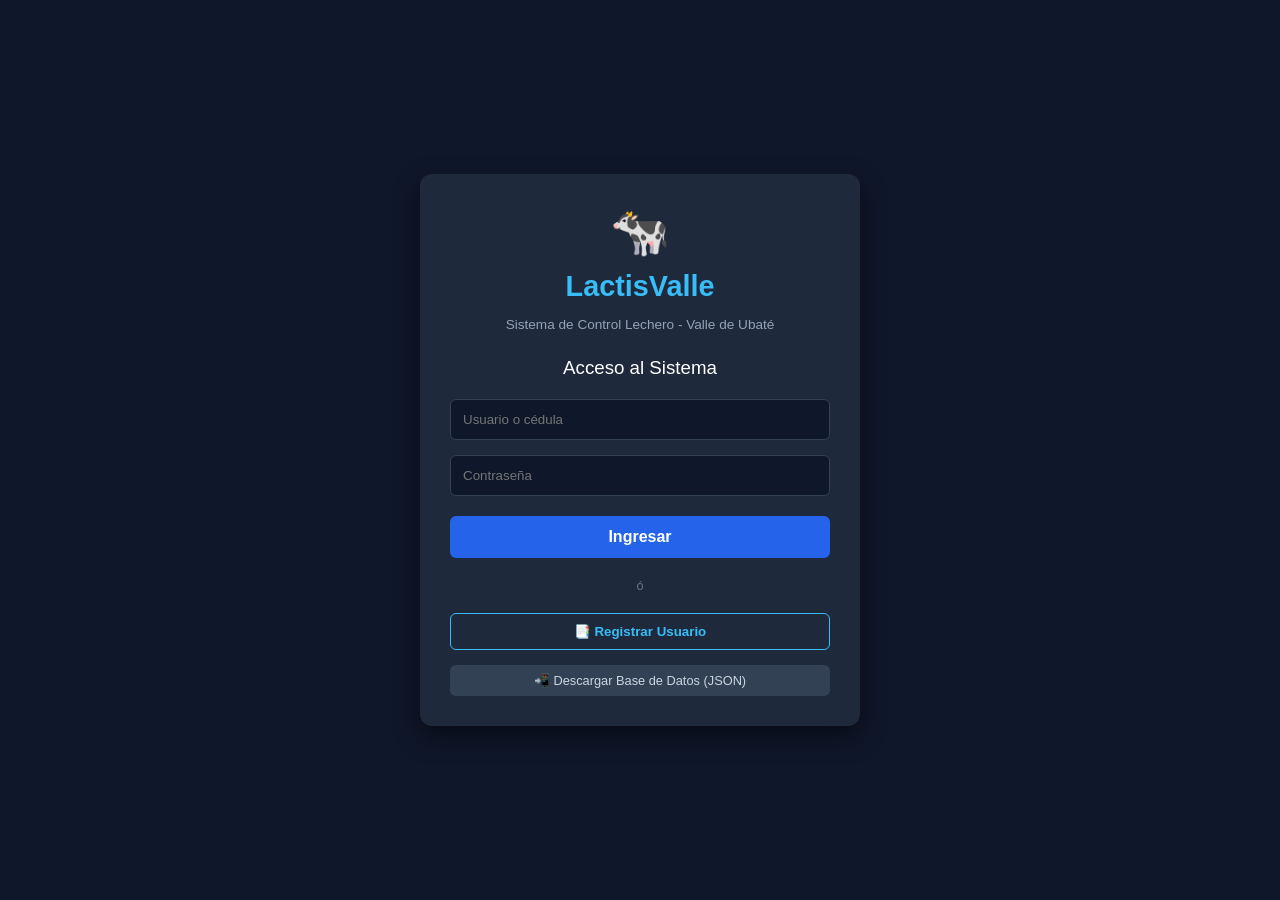
<file: LactisValle_microservices/auth-service/frontend/index.html>
<!DOCTYPE html>
<html lang="es">
<head>
    <meta charset="UTF-8">
    <meta name="viewport" content="width=device-width, initial-scale=1.0">
    <title>LactisValle — Acceso al Sistema</title>
    <link rel="stylesheet" href="inicio_S.css">
</head>
<body style="background-color: #0f172a; display: flex; justify-content: center; align-items: center; min-height: 100vh; margin: 0; font-family: sans-serif;">

    <div class="login-card" style="background: #1e293b; padding: 30px; border-radius: 12px; width: 100%; max-width: 380px; color: white; text-align: center; box-shadow: 0 10px 25px rgba(0,0,0,0.5);">
        <div style="font-size: 3rem; margin-bottom: 10px;">🐄</div>
        <h1 style="color: #38bdf8; margin: 0 0 5px 0; font-size: 1.8rem;">LactisValle</h1>
        <p style="color: #94a3b8; font-size: 0.85rem; margin-bottom: 25px;">Sistema de Control Lechero - Valle de Ubaté</p>
        <h3 id="formTitle" style="margin-bottom: 20px; font-weight: 500;">Acceso al Sistema</h3>
        <div id="loginAlert" style="display: none; padding: 10px; margin-bottom: 15px; border-radius: 6px; font-size: 0.85rem; text-align: center;"></div>
        <form id="loginForm">
            <div style="margin-bottom: 15px; text-align: left;">
                <input 
                    type="text" 
                    id="loginUser" 
                    placeholder="Usuario o cédula" 
                    required 
                    style="width: 100%; padding: 12px; border-radius: 6px; border: 1px solid #334155; background: #0f172a; color: white; box-sizing: border-box;"
                >
            </div>

            <div style="margin-bottom: 20px; text-align: left;">
                <input 
                    type="password" 
                    id="loginPassword" 
                    placeholder="Contraseña" 
                    required 
                    style="width: 100%; padding: 12px; border-radius: 6px; border: 1px solid #334155; background: #0f172a; color: white; box-sizing: border-box;"
                >
            </div>

            <button 
                type="submit" 
                id="btnLogin" 
                style="width: 100%; padding: 12px; background: #2563eb; color: white; border: none; border-radius: 6px; font-weight: bold; cursor: pointer; font-size: 1rem;"
            >
                Ingresar
            </button>
        </form>
        <div style="margin: 20px 0; color: #64748b; font-size: 0.8rem;">ó</div>
        <button 
            type="button" 
            id="btnRegisterToggle" 
            onclick="toggleModoRegistro()" 
            style="width: 100%; padding: 10px; background: transparent; border: 1px solid #38bdf8; color: #38bdf8; border-radius: 6px; cursor: pointer; margin-bottom: 15px; font-weight: bold;"
        >
            📑 Registrar Usuario
        </button>

        <button 
            type="button" 
            onclick="descargarBaseDatosJSON()" 
            style="width: 100%; padding: 8px; background: #334155; border: none; color: #cbd5e1; border-radius: 6px; cursor: pointer; font-size: 0.8rem;"
        >
            📲 Descargar Base de Datos (JSON)
        </button>
    </div>
    <script src="inicio_S.js"></script>
</body>
</html>
</file>
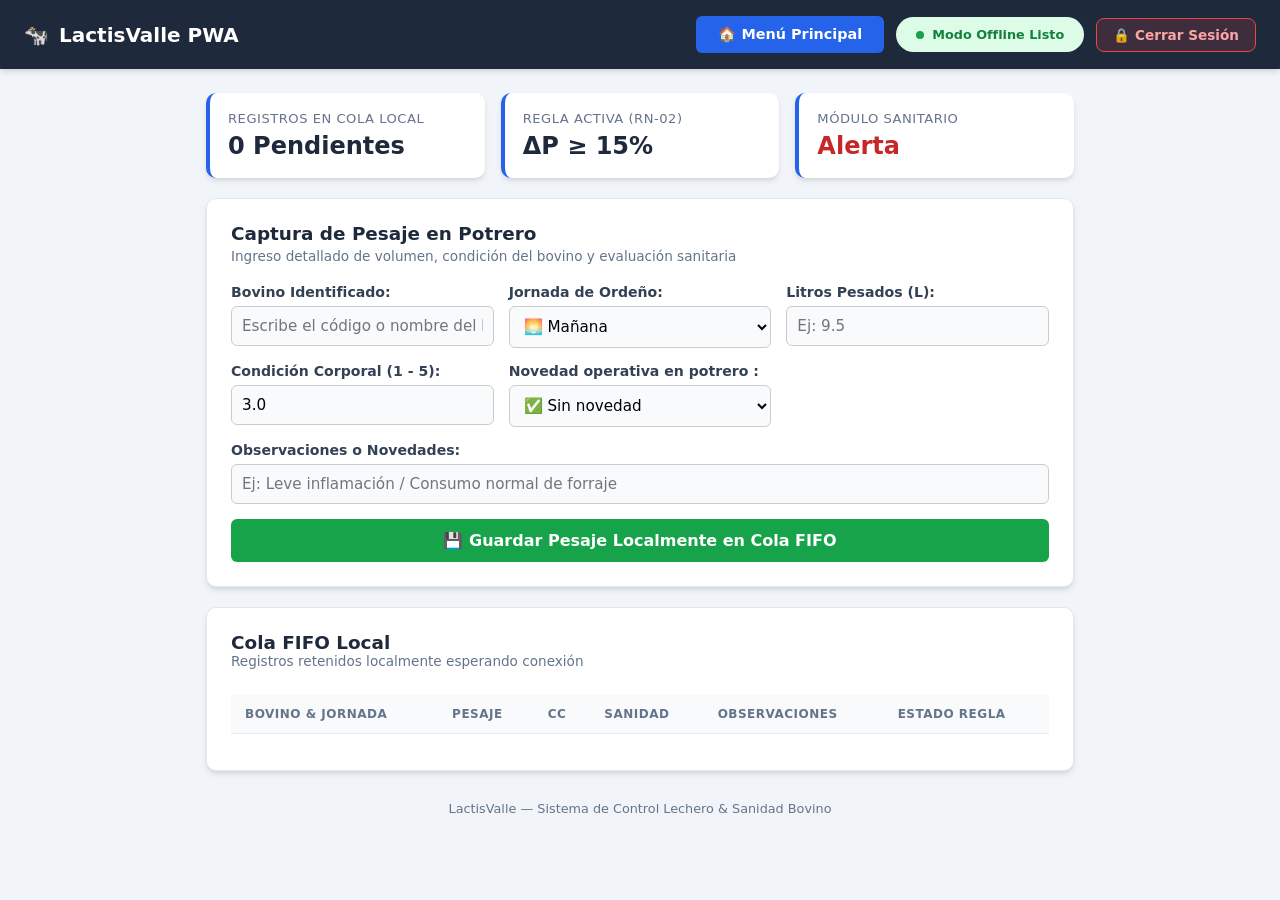
<file: LactisValle_microservices/auth-service/frontend/dashboard.html>
<!DOCTYPE html>
<html lang="es">
<head>
    <meta charset="UTF-8">
    <meta name="viewport" content="width=device-width, initial-scale=1.0">
    <title>LactisValle — Registro de Pesaje</title>
    <link rel="stylesheet" href="styles.css">
</head>
<body>

    <header class="navbar">
    <div class="navbar-brand">
        <span>🐄</span> LactisValle PWA
    </div>

    <div style="display: flex; align-items: center; gap: 12px;">
        <a href="menu.html" class="btn btn-primary" style="text-decoration: none; padding: 10px 22px; font-size: 0.9rem; white-space: nowrap; display: inline-flex; align-items: center; gap: 6px;">
            🏠 Menú Principal
        </a>

        <div class="status-badge badge-online" id="networkStatus" style="padding: 10px 20px; white-space: nowrap; display: inline-flex; align-items: center; gap: 8px;">
            <span class="status-dot dot-online" id="networkDot"></span>
            <span id="networkText">Modo Offline Listo</span>
        </div>
    <button type="button" class="btn-logout-custom" onclick="cerrarSesion()" style="padding: 10px 22px; white-space: nowrap;">
            🔒 Cerrar Sesión
        </button>
    </div>
</header>

    <main class="main-container">

    
        <section class="kpi-grid">
            <div class="kpi-card">
                <div class="kpi-title">REGISTROS EN COLA LOCAL</div>
                <div class="kpi-value" id="kpiQueueCount">0 Pendientes</div>
            </div>
            <div class="kpi-card">
                <div class="kpi-title">REGLA ACTIVA (RN-02)</div>
                <div class="kpi-value">ΔP ≥ 15%</div>
            </div>
            <div class="kpi-card">
                <div class="kpi-title">MÓDULO SANITARIO</div>
                <div class="kpi-value" style="color: #c62828;">Alerta</div>
            </div>
        </section>

        <section class="card">
            <h1 class="card-title">Captura de Pesaje en Potrero</h1>
            <p class="card-subtitle">Ingreso detallado de volumen, condición del bovino y evaluación sanitaria</p>

            <form id="ordenoForm">
                <div class="form-grid" style="display: grid; grid-template-columns: repeat(auto-fit, minmax(220px, 1fr)); gap: 15px; margin-bottom: 15px;">

                    <div class="form-group">
                        <label for="bovinoInput">Bovino Identificado:</label>
                        <input
                            type="text"
                            id="bovinoInput"
                            placeholder="Escribe el código o nombre del bovino..."
                            required
                            style="width: 100%; padding: 10px; border-radius: 6px; border: 1px solid #ccc; box-sizing: border-box;"
                        >
                    </div>

                    <div class="form-group">
                        <label for="jornadaSelect">Jornada de Ordeño:</label>
                        <select id="jornadaSelect" required style="width: 100%; padding: 10px; border-radius: 6px; border: 1px solid #ccc;">
                            <option value="Mañana">🌅 Mañana</option>
                            <option value="Tarde">🌇 Tarde</option>
                        </select>
                    </div>

                    <div class="form-group">
                        <label for="litrosInput">Litros Pesados (L):</label>
                        <input type="number" id="litrosInput" step="0.1" min="0.1" placeholder="Ej: 9.5" required style="width: 100%; padding: 10px; border-radius: 6px; border: 1px solid #ccc; box-sizing: border-box;">
                    </div>

                    <div class="form-group">
                        <label for="condicionCorporal">Condición Corporal (1 - 5):</label>
                        <input type="number" id="condicionCorporal" step="0.25" min="1.0" max="5.0" placeholder="Ej: 3.25" value="3.0" style="width: 100%; padding: 10px; border-radius: 6px; border: 1px solid #ccc; box-sizing: border-box;">
                    </div>

                    <div class="form-group">
                        <label for="estadoUbre">Novedad operativa en potrero : </label>
                        <select id="estadoUbre" required style="width: 100%; padding: 10px; border-radius: 6px; border: 1px solid #ccc;">
                            <option value="Sana">✅ Sin novedad </option>
                            <option value="Sospecha">⚠️ Sospecha sanitaria </option>
                            <option value="Afectada">❌ Cuarto Bloqueado / Infectado</option>
                        </select>
                    </div>

                    <div class="form-group" style="grid-column: 1 / -1;">
                        <label for="observacionesInput">Observaciones o Novedades:</label>
                        <input type="text" id="observacionesInput" placeholder="Ej: Leve inflamación / Consumo normal de forraje" style="width: 100%; padding: 10px; border-radius: 6px; border: 1px solid #ccc; box-sizing: border-box;">
                    </div>

                </div>

                <button type="submit" class="btn btn-success" style="width: 100%; padding: 12px; font-size: 1rem; font-weight: bold; cursor: pointer;">
                    💾 Guardar Pesaje Localmente en Cola FIFO
                </button>
            </form>

            <div id="statusAlert" class="alert-box"></div>
        </section>

        <section class="card">
            <div style="display: flex; justify-content: space-between; align-items: center; flex-wrap: wrap; gap: 10px; margin-bottom: 12px;">
                <div>
                    <h2 class="card-title" style="margin:0;">Cola FIFO Local</h2>
                    <p class="card-subtitle" style="margin:0;">Registros retenidos localmente esperando conexión</p>
            </div>

            <div class="table-responsive">
                <table>
                    <thead>
                        <tr>
                            <th>Bovino & Jornada</th>
                            <th>Pesaje</th>
                            <th>CC</th>
                            <th>Sanidad</th>
                            <th>Observaciones</th>
                            <th>Estado Regla</th>
                        </tr>
                    </thead>
                    <tbody id="tablaCola">
                        <!-- Filas renderizadas dinámicamente -->
                    </tbody>
                </table>
            </div>
        </section>

    </main>

    <footer>
        LactisValle — Sistema de Control Lechero & Sanidad Bovino
    </footer>

    <script src="app.js"></script>
</body>
</html>
</file>
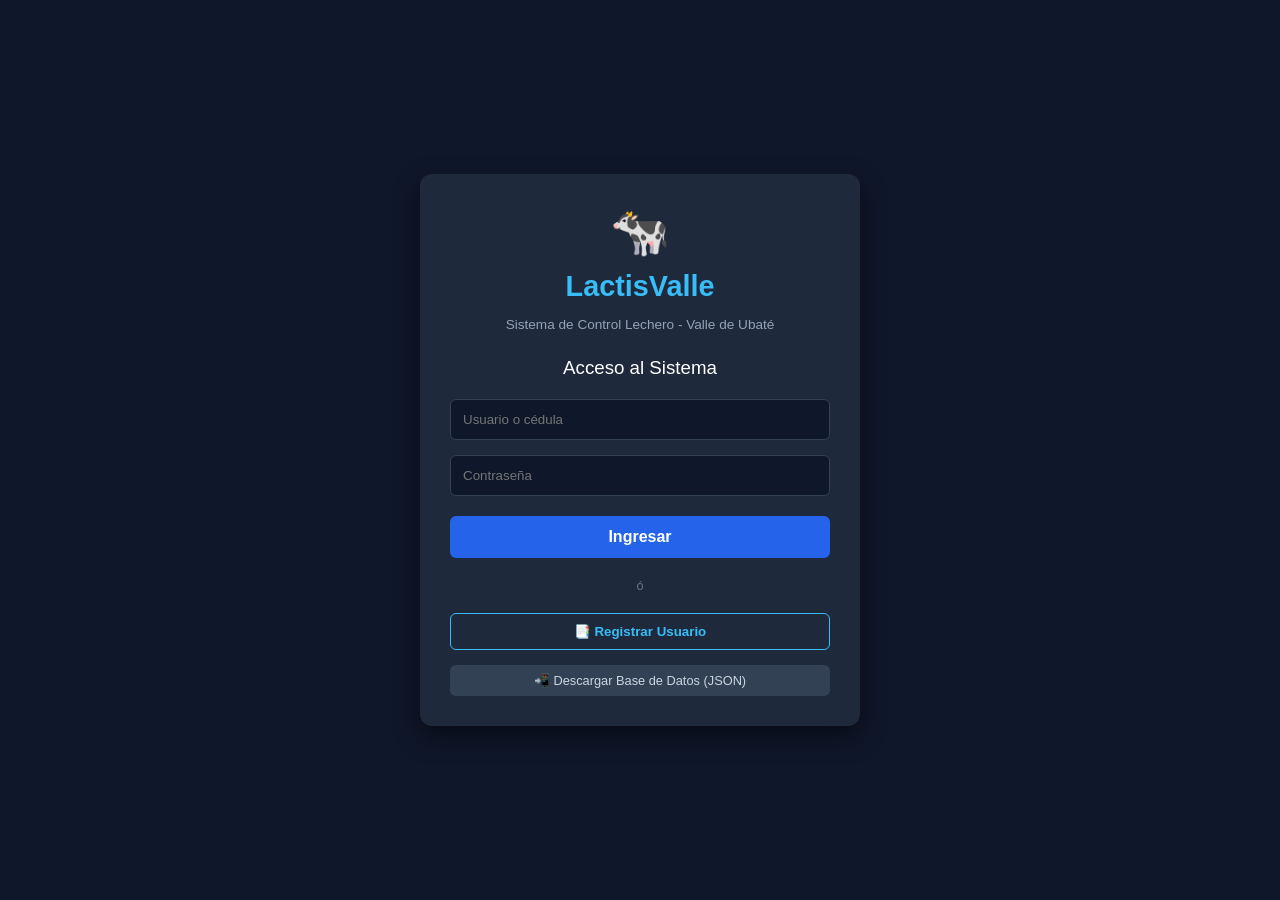
<file: LactisValle_microservices/auth-service/frontend/menu.html>
<!DOCTYPE html>
<html lang="es">
<head>
    <meta charset="UTF-8">
    <meta name="viewport" content="width=device-width, initial-scale=1.0">
    <title>LactisValle — Menú Principal</title>
    <link rel="stylesheet" href="menu.css">
</head>
<body style="background-color: #0f172a; display: flex; justify-content: center; align-items: center; min-height: 100vh; margin: 0; font-family: sans-serif;">

    <div class="login-card" style="background: #1e293b; padding: 30px; border-radius: 16px; width: 100%; max-width: 400px; color: white; text-align: center; box-shadow: 0 10px 25px rgba(0,0,0,0.5);">
        
        <!-- Icono y Título Principal -->
        <div style="font-size: 3rem; margin-bottom: 10px;">🐄</div>
        <h1 style="color: #38bdf8; margin: 0 0 5px 0; font-size: 1.8rem;">LactisValle</h1>
        <p style="color: #94a3b8; font-size: 0.85rem; margin-bottom: 20px;">Panel de Control General</p>

        <div id="userBadge" class="user-badge">👤 Operario: Cargando...</div>


        <div class="menu-options">

            <a href="dashboard.html" class="btn-menu">
                <span style="font-size: 1.6rem;">📋</span>
                <div style="text-align: left;">
                    <div style="color: #ffffff; font-size: 1rem;">Dashboard de Ordeño</div>
                    <small style="color: #94a3b8; font-weight: normal; font-size: 0.8rem;">Registro local de pesajes y cola FIFO</small>
                </div>
            </a>

            <a href="reports.html" class="btn-menu">
                <span style="font-size: 1.6rem;">📊</span>
                <div style="text-align: left;">
                    <div style="color: #ffffff; font-size: 1rem;">Reportes y Estadísticas</div>
                    <small style="color: #94a3b8; font-weight: normal; font-size: 0.8rem;">Análisis visual de producción y alertas</small>
                </div>
            </a>
      <button type="button" class="btn-logout-custom" onclick="cerrarSesion()">
    🔒 Cerrar Sesión
</button>

    <script>
        document.addEventListener('DOMContentLoaded', () => {
            const usuarioSesion = sessionStorage.getItem('usuario_autenticado');

            if (!usuarioSesion) {
                alert('🔒 Acceso denegado: Debes iniciar sesión primero.');
                window.location.href = 'index.html';
                return;
            }

            const datosUser = JSON.parse(usuarioSesion);
            document.getElementById('userBadge').textContent = `👤 Operario: ${datosUser.usuario}`;
        });

        function cerrarSesion() {
            sessionStorage.removeItem('usuario_autenticado');
            window.location.href = 'index.html';
        }
    </script>
</body>
</html>
</file>
<file: LactisValle_microservices/auth-service/frontend/inicio_S.css>
:root {
    --primary-color: #1e293b;
    --accent-color: #2563eb;
    --accent-hover: #1d4ed8;
    --bg-body: #0f172a;
    --bg-card: #1e293b;
    --text-main: #ffffff;
    --text-muted: #94a3b8;
    --border-color: #334155;
    --radius: 12px;
    --shadow: 0 10px 25px rgba(0, 0, 0, 0.3);
}

 /* Ajustes específicos para adaptar las tarjetas de navegación al tema oscuro */
        .menu-options {
            display: flex;
            flex-direction: column;
            gap: 15px;
            margin-top: 20px;
        }
        .btn-menu {
            background: #0f172a;
            border: 1px solid #334155;
            color: #ffffff;
            padding: 16px;
            border-radius: 10px;
            font-size: 1rem;
            font-weight: bold;
            cursor: pointer;
            display: flex;
            align-items: center;
            gap: 14px;
            text-decoration: none;
            transition: all 0.2s ease-in-out;
        }
        .btn-menu:hover {
            border-color: #38bdf8;
            background: #1e293b;
            transform: translateY(-2px);
        }
        .btn-logout-custom {
            margin-top: 25px;
            background: transparent;
            border: 1px solid #ef4444;
            color: #ef4444;
            width: 100%;
            padding: 12px;
            border-radius: 8px;
            font-weight: bold;
            font-size: 0.95rem;
            cursor: pointer;
            transition: all 0.2s ease-in-out;
        }
        .btn-logout-custom:hover {
            background: #ef4444;
            color: #ffffff;
        }
        .user-badge {
            background: #334155;
            padding: 8px 18px;
            border-radius: 20px;
            font-size: 0.85rem;
            color: #38bdf8;
            display: inline-block;
            margin-bottom: 10px;
            font-weight: bold;
        }
</file>
<file: LactisValle_microservices/auth-service/frontend/styles.css>
:root {
    --primary-color: #1e293b;
            --primary-light: #334155;
            --accent-color: #2563eb;
            --success-color: #16a34a;
            --warning-color: #d97706;
            --danger-color: #dc2626;
            --bg-body: #f1f5f9;
            --bg-card: #ffffff;
            --text-main: #0f172a;
            --text-muted: #64748b;
            --border-color: #e2e8f0;
            --radius: 10px;
            --shadow: 0 4px 6px -1px rgba(0, 0, 0, 0.1), 0 2px 4px -1px rgba(0, 0, 0, 0.06);
}
*{
     box-sizing: border-box;
            margin: 0;
            padding: 0;
            font-family: 'Segoe UI', system-ui, -apple-system, Roboto, sans-serif;
}
body {
            background-color: var(--bg-body);
            color: var(--text-main);
            padding-bottom: 40px;
        }

        /* Navbar Header */
        .navbar {
            background-color: var(--primary-color);
            color: #ffffff;
            padding: 16px 24px;
            display: flex;
            justify-content: space-between;
            align-items: center;
            box-shadow: var(--shadow);
        }

        .navbar-brand {
            display: flex;
            align-items: center;
            gap: 10px;
            font-size: 1.25rem;
            font-weight: 700;
        }

        .status-badge {
            display: inline-flex;
            align-items: center;
            gap: 6px;
            padding: 6px 12px;
            border-radius: 20px;
            font-size: 0.8rem;
            font-weight: 600;
        }

        .badge-online { background-color: #dcfce7; color: #15803d; }
        .badge-offline { background-color: #fee2e2; color: #b91c1c; }

        .status-dot {
            width: 8px;
            height: 8px;
            border-radius: 50%;
        }

        .dot-online { background-color: var(--success-color); }
        .dot-offline { background-color: var(--danger-color); }

        /* Container & Layout */
        .main-container {
            max-width: 900px;
            margin: 24px auto;
            padding: 0 16px;
            display: flex;
            flex-direction: column;
            gap: 20px;
        }

        /* KPI Cards Grid */
        .kpi-grid {
            display: grid;
            grid-template-columns: repeat(auto-fit, minmax(240px, 1fr));
            gap: 16px;
        }

        .kpi-card {
            background-color: var(--bg-card);
            border-radius: var(--radius);
            padding: 18px;
            box-shadow: var(--shadow);
            border-left: 4px solid var(--accent-color);
        }

        .kpi-card.warning { border-left-color: var(--warning-color); }
        .kpi-card.danger { border-left-color: var(--danger-color); }

        .kpi-title {
            font-size: 0.82rem;
            color: var(--text-muted);
            text-transform: uppercase;
            letter-spacing: 0.5px;
            margin-bottom: 6px;
        }

        .kpi-value {
            font-size: 1.5rem;
            font-weight: 700;
            color: var(--primary-color);
        }

        /* Form & Cards Component */
        .card {
            background-color: var(--bg-card);
            border-radius: var(--radius);
            padding: 24px;
            box-shadow: var(--shadow);
            border: 1px solid var(--border-color);
        }

        .card-title {
            font-size: 1.15rem;
            font-weight: 700;
            color: var(--primary-color);
            margin-bottom: 4px;
        }

        .card-subtitle {
            font-size: 0.85rem;
            color: var(--text-muted);
            margin-bottom: 20px;
        }

        .form-grid {
            display: grid;
            grid-template-columns: repeat(auto-fit, minmax(220px, 1fr));
            gap: 16px;
            margin-bottom: 16px;
        }

        .form-group {
            display: flex;
            flex-direction: column;
            gap: 6px;
        }

        label {
            font-size: 0.88rem;
            font-weight: 600;
            color: var(--primary-light);
        }

        input, select {
            width: 100%;
            padding: 12px;
            border: 1px solid var(--border-color);
            border-radius: 6px;
            font-size: 0.95rem;
            background-color: #f8fafc;
            transition: all 0.2s ease;
        }

        input:focus, select:focus {
            outline: none;
            border-color: var(--accent-color);
            background-color: #ffffff;
            box-shadow: 0 0 0 3px rgba(37, 99, 235, 0.1);
        }

        .info-box {
            background-color: #f8fafc;
            border: 1px dashed var(--border-color);
            padding: 10px 14px;
            border-radius: 6px;
            font-size: 0.85rem;
            color: var(--text-muted);
            display: flex;
            align-items: center;
            justify-content: space-between;
        }

        /* Buttons & Actions */
        .btn {
            display: inline-flex;
            align-items: center;
            justify-content: center;
            gap: 8px;
            padding: 12px 20px;
            border-radius: 6px;
            font-weight: 600;
            font-size: 0.95rem;
            cursor: pointer;
            border: none;
            transition: background-color 0.2s, transform 0.1s;
            width: 100%;
        }

        .btn:active { transform: scale(0.98); }
        .btn-primary { background-color: var(--accent-color); color: #ffffff; }
        .btn-primary:hover { background-color: #1d4ed8; }
        .btn-success { background-color: var(--success-color); color: #ffffff; }
        .btn-success:hover { background-color: #15803d; }

        /* Alert Notifications */
        .alert-box {
            padding: 14px 18px;
            border-radius: 6px;
            margin-top: 16px;
            font-size: 0.9rem;
            font-weight: 600;
            display: none;
        }

        .alert-danger { background-color: #fef2f2; color: #991b1b; border: 1px solid #fecaca; }
        .alert-success { background-color: #f0fdf4; color: #166534; border: 1px solid #bbf7d0; }

        /* Data Tables */
        .table-responsive {
            width: 100%;
            overflow-x: auto;
            margin-top: 16px;
        }

        table {
            width: 100%;
            border-collapse: collapse;
            text-align: left;
        }

        th, td {
            padding: 12px 14px;
            border-bottom: 1px solid var(--border-color);
            font-size: 0.88rem;
        }

        th {
            background-color: #f8fafc;
            color: var(--text-muted);
            font-weight: 700;
            text-transform: uppercase;
            font-size: 0.75rem;
            letter-spacing: 0.5px;
        }

        tbody tr:hover { background-color: #f8fafc; }

        footer {
            text-align: center;
            margin-top: 30px;
            font-size: 0.8rem;
            color: var(--text-muted);
        }
        /* ==========================================
   ESTILOS MEJORADOS: PERFIL Y MENÚ DESPLEGABLE
   ========================================== */

.user-profile-container {
    position: relative;
    display: inline-block;
}

/* Botón principal del perfil en la barra superior */
.user-profile-badge {
    background: linear-gradient(135deg, #2e7d32, #1b5e20);
    color: #ffffff;
    border: 1px solid rgba(255, 255, 255, 0.15);
    padding: 8px 16px;
    border-radius: 30px;
    font-size: 0.95rem;
    font-weight: 500;
    cursor: pointer;
    display: flex;
    align-items: center;
    gap: 10px;
    box-shadow: 0 4px 10px rgba(0, 0, 0, 0.15);
    transition: all 0.3s ease;
}

.user-profile-badge:hover {
    background: linear-gradient(135deg, #388e3c, #2e7d32);
    box-shadow: 0 6px 14px rgba(0, 0, 0, 0.25);
    transform: translateY(-1px);
}

/* Icono circular del avatar */
.user-avatar-icon {
    font-size: 1rem;
    background: rgba(255, 255, 255, 0.25);
    width: 28px;
    height: 28px;
    display: flex;
    align-items: center;
    justify-content: center;
    border-radius: 50%;
}

/* Menú desplegable elegante */
.user-dropdown-custom {
    display: none;
    position: absolute;
    right: 0;
    top: 120%;
    background-color: #ffffff;
    min-width: 180px;
    box-shadow: 0px 10px 25px rgba(0, 0, 0, 0.15);
    border-radius: 12px;
    padding: 8px;
    z-index: 1000;
    opacity: 0;
    transform: translateY(-10px);
    transition: opacity 0.2s ease, transform 0.2s ease;
}

/* Clase que activa la visibilidad con animación fluida */
.user-dropdown-custom.show {
    display: block;
    opacity: 1;
    transform: translateY(0);
}

/* Botón interno de Cerrar Sesión */
.dropdown-logout-btn {
    width: 100%;
    background: #fff5f5;
    border: 1px solid #fed7d7;
    color: #c53030;
    padding: 10px 14px;
    text-align: left;
    font-size: 0.9rem;
    font-weight: 600;
    cursor: pointer;
    border-radius: 8px;
    display: flex;
    align-items: center;
    gap: 8px;
    transition: background-color 0.2s ease, color 0.2s ease;
}

.dropdown-logout-btn:hover {
    background-color: #f56565;
    color: #ffffff;
    border-color: #f56565;
}
/* ==========================================
   BOTÓN CERRAR SESIÓN ROJO (ESTILO UNIFICADO)
   ========================================== */
.btn-logout-custom {
    background: rgba(239, 68, 68, 0.15) !important;
    border: 1px solid #ef4444 !important;
    color: #fca5a5 !important;
    padding: 8px 16px !important;
    border-radius: 8px !important;
    font-weight: bold !important;
    font-size: 0.85rem !important;
    cursor: pointer !important;
    display: inline-flex !important;
    align-items: center !important;
    gap: 6px !important;
    transition: all 0.3s ease-in-out !important;
}

.btn-logout-custom:hover {
    background: #ef4444 !important;
    color: #ffffff !important;
    border-color: #ef4444 !important;
    box-shadow: 0 0 12px rgba(239, 68, 68, 0.5) !important;
    transform: translateY(-1px);
}

.btn-menu-nav:hover {
    background: #1d4ed8 !important;
    transform: translateY(-1px);
}
</file>
<file: LactisValle_microservices/auth-service/frontend/menu.css>
/* ==========================================
   ESTILOS GENERALES Y TEMAS OSCUROS
   ========================================== */
body {
    background-color: #0f172a;
    color: #ffffff;
    font-family: 'Segoe UI', Tahoma, Geneva, Verdana, sans-serif;
    margin: 0;
    padding: 0;
}

/* ==========================================
   ENCABEZADO / BARRA SUPERIOR (HEADER)
   ========================================== */
.header-navbar {
    display: flex;
    justify-content: space-between;
    align-items: center;
    background: #1e293b;
    padding: 12px 24px;
    border-bottom: 1px solid #334155;
    margin-bottom: 20px;
    box-shadow: 0 4px 6px -1px rgba(0, 0, 0, 0.3);
}

.header-brand {
    display: flex;
    align-items: center;
    gap: 12px;
}

.brand-title {
    color: #38bdf8;
    font-weight: bold;
    font-size: 1.1rem;
}

/* ==========================================
   BOTONES DE NAVEGACIÓN Y ACCIONES
   ========================================== */
.btn-back {
    background: #334155;
    color: #ffffff;
    padding: 8px 14px;
    border-radius: 8px;
    text-decoration: none;
    font-size: 0.85rem;
    font-weight: 600;
    transition: all 0.2s ease-in-out;
    display: inline-flex;
    align-items: center;
    gap: 6px;
}

.btn-back:hover {
    background: #475569;
    color: #38bdf8;
}

.btn-logout {
    background: rgba(239, 68, 68, 0.15);
    border: 1px solid #ef4444;
    color: #fca5a5;
    padding: 8px 16px;
    border-radius: 8px;
    font-weight: 600;
    font-size: 0.85rem;
    cursor: pointer;
    display: inline-flex;
    align-items: center;
    gap: 6px;
    transition: all 0.2s ease-in-out;
}

.btn-logout:hover {
    background: #ef4444;
    color: #ffffff;
    box-shadow: 0 0 12px rgba(239, 68, 68, 0.4);
}

/* ==========================================
   TARJETAS Y OPCIONES DEL MENÚ PRINCIPAL
   ========================================== */
.menu-options {
    display: flex;
    flex-direction: column;
    gap: 15px;
    margin-top: 20px;
}

.btn-menu {
    background: #0f172a;
    border: 1px solid #334155;
    color: #ffffff;
    padding: 16px;
    border-radius: 10px;
    font-size: 1rem;
    font-weight: bold;
    cursor: pointer;
    display: flex;
    align-items: center;
    gap: 14px;
    text-decoration: none;
    transition: all 0.2s ease-in-out;
}

.btn-menu:hover {
    border-color: #38bdf8;
    background: #1e293b;
    transform: translateY(-2px);
}

.user-badge {
    background: #334155;
    padding: 8px 18px;
    border-radius: 20px;
    font-size: 0.85rem;
    color: #38bdf8;
    display: inline-block;
    margin-bottom: 10px;
    font-weight: bold;
}
/* ==========================================
   BOTÓN CERRAR SESIÓN (TEMA ROJO / HOVER)
   ========================================== */
.btn-logout-custom {
    background: rgba(239, 68, 68, 0.15) !important;
    border: 1px solid #ef4444 !important;
    color: #fca5a5 !important;
    width: 100%;
    padding: 12px;
    border-radius: 8px;
    font-weight: bold;
    font-size: 0.95rem;
    cursor: pointer;
    margin-top: 25px;
    display: inline-flex;
    align-items: center;
    justify-content: center;
    gap: 8px;
    transition: all 0.3s ease-in-out !important;
}

/* Efecto al pasar el cursor (Hover Rojo Vivo) */
.btn-logout-custom:hover {
    background: #ef4444 !important;
    color: #ffffff !important;
    border-color: #ef4444 !important;
    box-shadow: 0 0 15px rgba(239, 68, 68, 0.5) !important;
    transform: translateY(-1px);
}
</file>
